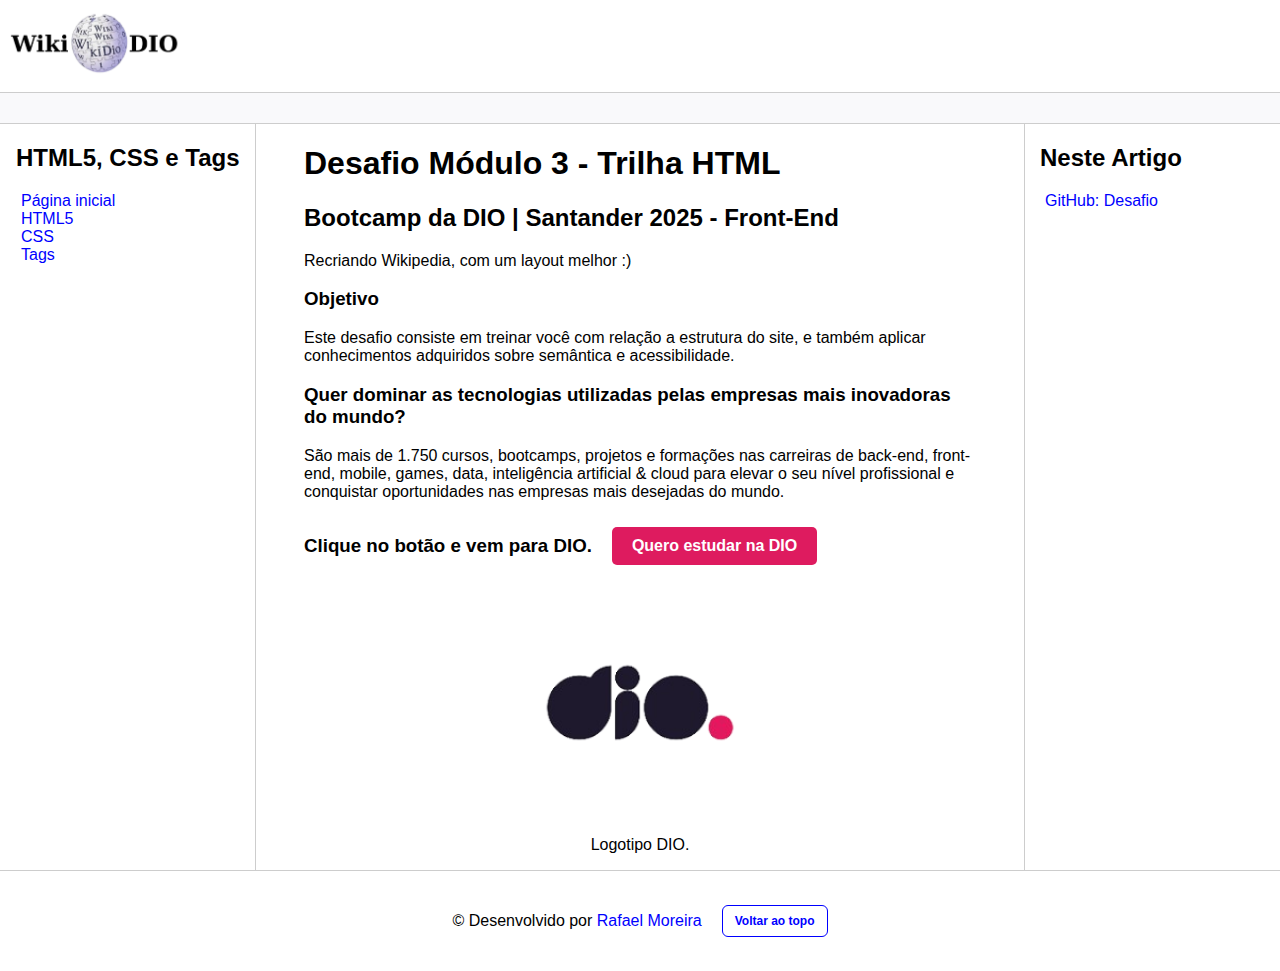
<file: index.html>
<!DOCTYPE html>
<html lang="pt-br">

<head>
    <meta charset="UTF-8">
    <link rel="icon" type="image/ico" href="assets/images/favicon.ico" sizes="48x48" />
    <link rel="icon" type="image/png" href="assets/images/favicon-16x16.png" sizes="16x16" />
    <link rel="icon" type="image/png" href="assets/images/favicon-32x32.png" sizes="32x32" />
    <meta http-equiv="X-UA-Compatible" content="IE=edge">
    <meta name="viewport" content="width=device-width, initial-scale=1.0">
    <title>Wiki DIO</title>
    <link rel="stylesheet" href="assets/css/style.css">
</head>

<body>

    <header id="topo" class="logo">
        <img src="assets/images/wiki-globo-dio.png" width="200" alt="Logotipo WikiDIO" />
    </header>

    <div class="bar"></div>

    <main class="content">
        <nav class="sidebar">
            <h2>HTML5, CSS e Tags</h2>
            <ul>
                <li><a href="index.html">Página inicial</a></li>
                <li><a href="page-html.html">HTML5</a></li>
                <li><a href="page-css.html">CSS</a></li>
                <li><a href="page-tags.html">Tags</a></li>
            </ul>
        </nav>

        <section class="content-section">
            <h1 id="html">Desafio Módulo 3 - Trilha HTML</h1>
            <h2>Bootcamp da DIO | Santander 2025 - Front-End</h2>
            <p>Recriando Wikipedia, com um layout melhor :)</p>

            <h3>Objetivo</h3>
            <p>Este desafio consiste em treinar você com relação a estrutura do site, e também aplicar conhecimentos
                adquiridos sobre semântica e acessibilidade.</p>

            <h3>Quer dominar as tecnologias utilizadas pelas empresas mais inovadoras do mundo?</h3>
            <p>São mais de 1.750 cursos, bootcamps, projetos e formações nas carreiras de back-end, front-end, mobile,
                games, data, inteligência artificial & cloud para elevar o seu nível profissional e conquistar
                oportunidades nas empresas mais desejadas do mundo.</p>
            <div id="estudar" class="display-btn">
                <h3>Clique no botão e vem para DIO.</h3>
                <a href="https://www.dio.me/" target="_blank" rel="noopener noreferrer" class="button-dio">Quero estudar na DIO</a>
            </div>
            <figure>
                <img src="assets/images/dio.png" alt="Imagem da plataforma DIO" class="logo-dio">
                <figcaption>Logotipo DIO.</figcaption>
            </figure>
        </section>

        <nav class="anchors">
            <h2>Neste Artigo</h2>
            <ul>
                <li><a href="https://github.com/digitalinnovationone/trilha-html-modulo-3" target="_blank" rel="noopener noreferrer">GitHub: Desafio</a></li>
            </ul>
        </nav>
    </main>

    <footer class="footer">
        <p>© Desenvolvido por <a href="https://github.com/RafaeltiMoreira" target="_blank" rel="noopener noreferrer">Rafael Moreira</a></p>
        <small><a href="#topo" class="voltar-topo">Voltar ao topo</a></small>
    </footer>
</body>

</html>
</file>
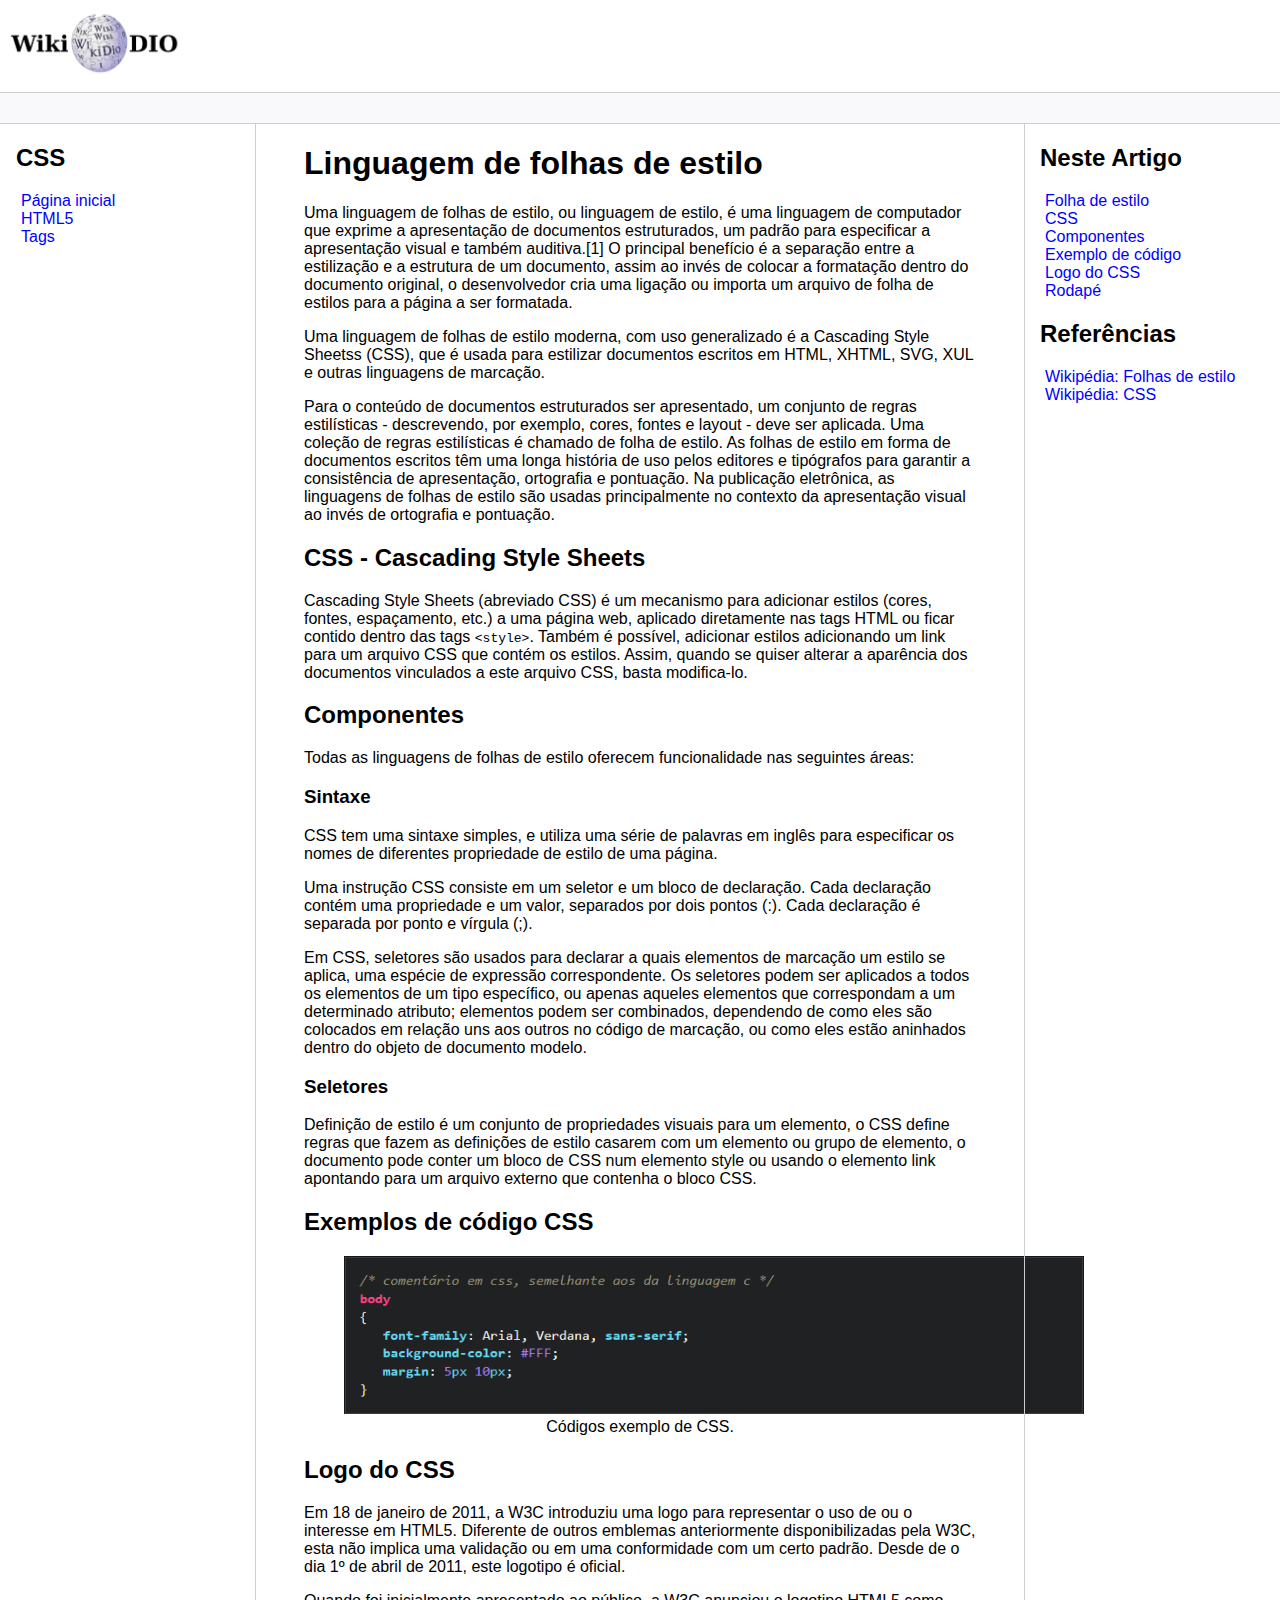
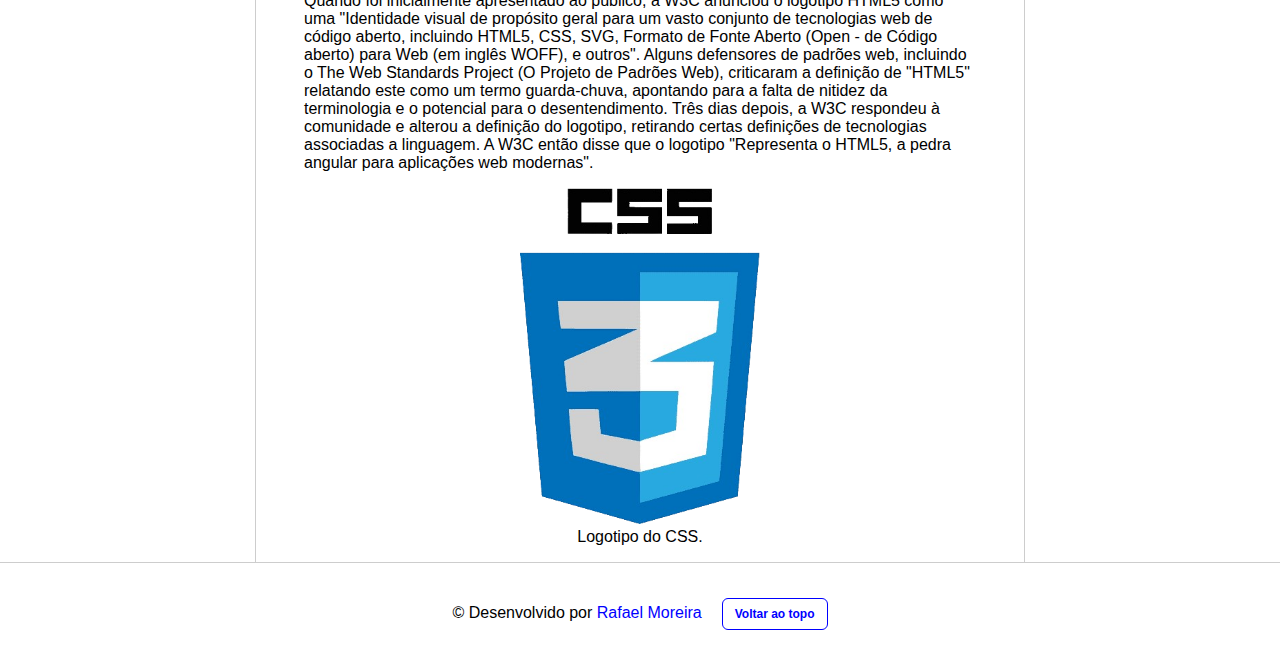
<file: page-css.html>
<!DOCTYPE html>
<html lang="pt-br">

<head>
    <meta charset="UTF-8">
    <link rel="icon" type="image/ico" href="assets/images/favicon.ico" sizes="48x48" />
    <link rel="icon" type="image/png" href="assets/images/favicon-16x16.png" sizes="16x16" />
    <link rel="icon" type="image/png" href="assets/images/favicon-32x32.png" sizes="32x32" />
    <meta http-equiv="X-UA-Compatible" content="IE=edge">
    <meta name="viewport" content="width=device-width, initial-scale=1.0">
    <title>Wiki DIO</title>
    <link rel="stylesheet" href="assets/css/style.css">
</head>

<body>

    <header id="topo" class="logo">
        <img src="assets/images/wiki-globo-dio.png" width="200" alt="Logotipo WikiDIO" />
    </header>

    <div class="bar"></div>

    <main class="content">
        <nav class="sidebar">
            <h2>CSS</h2>
            <ul>
                <li><a href="index.html">Página inicial</a></li>
                <li><a href="page-html.html">HTML5</a></li>
                <li><a href="page-tags.html">Tags</a></li>
            </ul>
        </nav>

        <section class="content-section">
            <h1 id="style">Linguagem de folhas de estilo</h1>
            <p>Uma linguagem de folhas de estilo, ou linguagem de estilo, é uma linguagem de computador que exprime a apresentação de documentos estruturados, um padrão para especificar a apresentação visual e também auditiva.[1] O principal benefício é a separação entre a estilização e a estrutura de um documento, assim ao invés de colocar a formatação dentro do documento original, o desenvolvedor cria uma ligação ou importa um arquivo de folha de estilos para a página a ser formatada.</p>
            <p>Uma linguagem de folhas de estilo moderna, com uso generalizado é a Cascading Style Sheetss (CSS), que é usada para estilizar documentos escritos em HTML, XHTML, SVG, XUL e outras linguagens de marcação.</p>
            <p>Para o conteúdo de documentos estruturados ser apresentado, um conjunto de regras estilísticas - descrevendo, por exemplo, cores, fontes e layout - deve ser aplicada. Uma coleção de regras estilísticas é chamado de folha de estilo. As folhas de estilo em forma de documentos escritos têm uma longa história de uso pelos editores e tipógrafos para garantir a consistência de apresentação, ortografia e pontuação. Na publicação eletrônica, as linguagens de folhas de estilo são usadas principalmente no contexto da apresentação visual ao invés de ortografia e pontuação.</p>
            
            <h2 id="css">CSS - Cascading Style Sheets</h2>
            <p>Cascading Style Sheets (abreviado CSS) é um mecanismo para adicionar estilos (cores, fontes, espaçamento, etc.) a uma página web, aplicado diretamente nas tags HTML ou ficar contido dentro das tags <code>&lt;style&gt;</code>. Também é possível, adicionar estilos adicionando um link para um arquivo CSS que contém os estilos. Assim, quando se quiser alterar a aparência dos documentos vinculados a este arquivo CSS, basta modifica-lo.</p>
            
            <h2 id="components">Componentes</h2>
            <p>Todas as linguagens de folhas de estilo oferecem funcionalidade nas seguintes áreas:</p>

            <h3>Sintaxe</h3>
            <p>CSS tem uma sintaxe simples, e utiliza uma série de palavras em inglês para especificar os nomes de diferentes propriedade de estilo de uma página.</p>
            <p>Uma instrução CSS consiste em um seletor e um bloco de declaração. Cada declaração contém uma propriedade e um valor, separados por dois pontos (:). Cada declaração é separada por ponto e vírgula (;).</p>
            <p>Em CSS, seletores são usados para declarar a quais elementos de marcação um estilo se aplica, uma espécie de expressão correspondente. Os seletores podem ser aplicados a todos os elementos de um tipo específico, ou apenas aqueles elementos que correspondam a um determinado atributo; elementos podem ser combinados, dependendo de como eles são colocados em relação uns aos outros no código de marcação, ou como eles estão aninhados dentro do objeto de documento modelo.</p>

            <h3>Seletores</h3>
            <p>Definição de estilo é um conjunto de propriedades visuais para um elemento, o CSS define regras que fazem as definições de estilo casarem com um elemento ou grupo de elemento, o documento pode conter um bloco de CSS num elemento style ou usando o elemento link apontando para um arquivo externo que contenha o bloco CSS.

            <h2 id="codigo">Exemplos de código CSS</h2>
            <figure>
                <img src="assets/images/teste-css.png" alt="Imagem de exemplo do código em CSS" class="logo-ex-css">
                <figcaption>Códigos exemplo de CSS.</figcaption>
            </figure>

            <h2 id="logo">Logo do CSS</h2>
            <p>Em 18 de janeiro de 2011, a W3C introduziu uma logo para representar o uso de ou o interesse em HTML5.
                Diferente de outros emblemas anteriormente disponibilizadas pela W3C, esta não implica uma validação ou
                em uma conformidade com um certo padrão. Desde de o dia 1º de abril de 2011, este logotipo é oficial.
            </p>
            <p>Quando foi inicialmente apresentado ao público, a W3C anunciou o logotipo HTML5 como uma "Identidade
                visual de propósito geral para um vasto conjunto de tecnologias web de código aberto, incluindo HTML5,
                CSS, SVG, Formato de Fonte Aberto (Open - de Código aberto) para Web (em inglês WOFF), e outros". Alguns
                defensores de padrões web, incluindo o The Web Standards Project (O Projeto de Padrões Web), criticaram
                a definição de "HTML5" relatando este como um termo guarda-chuva, apontando para a falta de nitidez da
                terminologia e o potencial para o desentendimento. Três dias depois, a W3C respondeu à comunidade e
                alterou a definição do logotipo, retirando certas definições de tecnologias associadas a linguagem. A
                W3C então disse que o logotipo "Representa o HTML5, a pedra angular para aplicações web modernas".</p>
            <figure>
                <img src="assets/images/logo-css.png" alt="Logotipo do CSS" class="logo-css">
                <figcaption>Logotipo do CSS.</figcaption>
            </figure>
        </section>

        <nav class="anchors">
            <h2>Neste Artigo</h2>
            <ul>
                <li><a href="#style">Folha de estilo</a></li>
                <li><a href="#css">CSS</a></li>
                <li><a href="#components">Componentes</a></li>
                <li><a href="#codigo">Exemplo de código</a></li>
                <li><a href="#logo">Logo do CSS</a></li>
                <li><a href="#footer">Rodapé</a></li>
            </ul>
            <h2>Referências</h2>
            <ul>
                <li><a href="https://pt.wikipedia.org/wiki/Linguagem_de_folhas_de_estilo" target="_blank" rel="noopener noreferrer">Wikipédia: Folhas de estilo</a></li>
                <li><a href="https://pt.wikipedia.org/wiki/Cascading_Style_Sheets" target="_blank" rel="noopener noreferrer">Wikipédia: CSS</a></li>
            </ul>
        </nav>
    </main>

    <footer id="footer" class="footer">
        <p>© Desenvolvido por <a href="https://github.com/RafaeltiMoreira" target="_blank" rel="noopener noreferrer">Rafael Moreira</a></p>
        <small><a href="#topo" class="voltar-topo">Voltar ao topo</a></small>
    </footer>
</body>

</html>
</file>
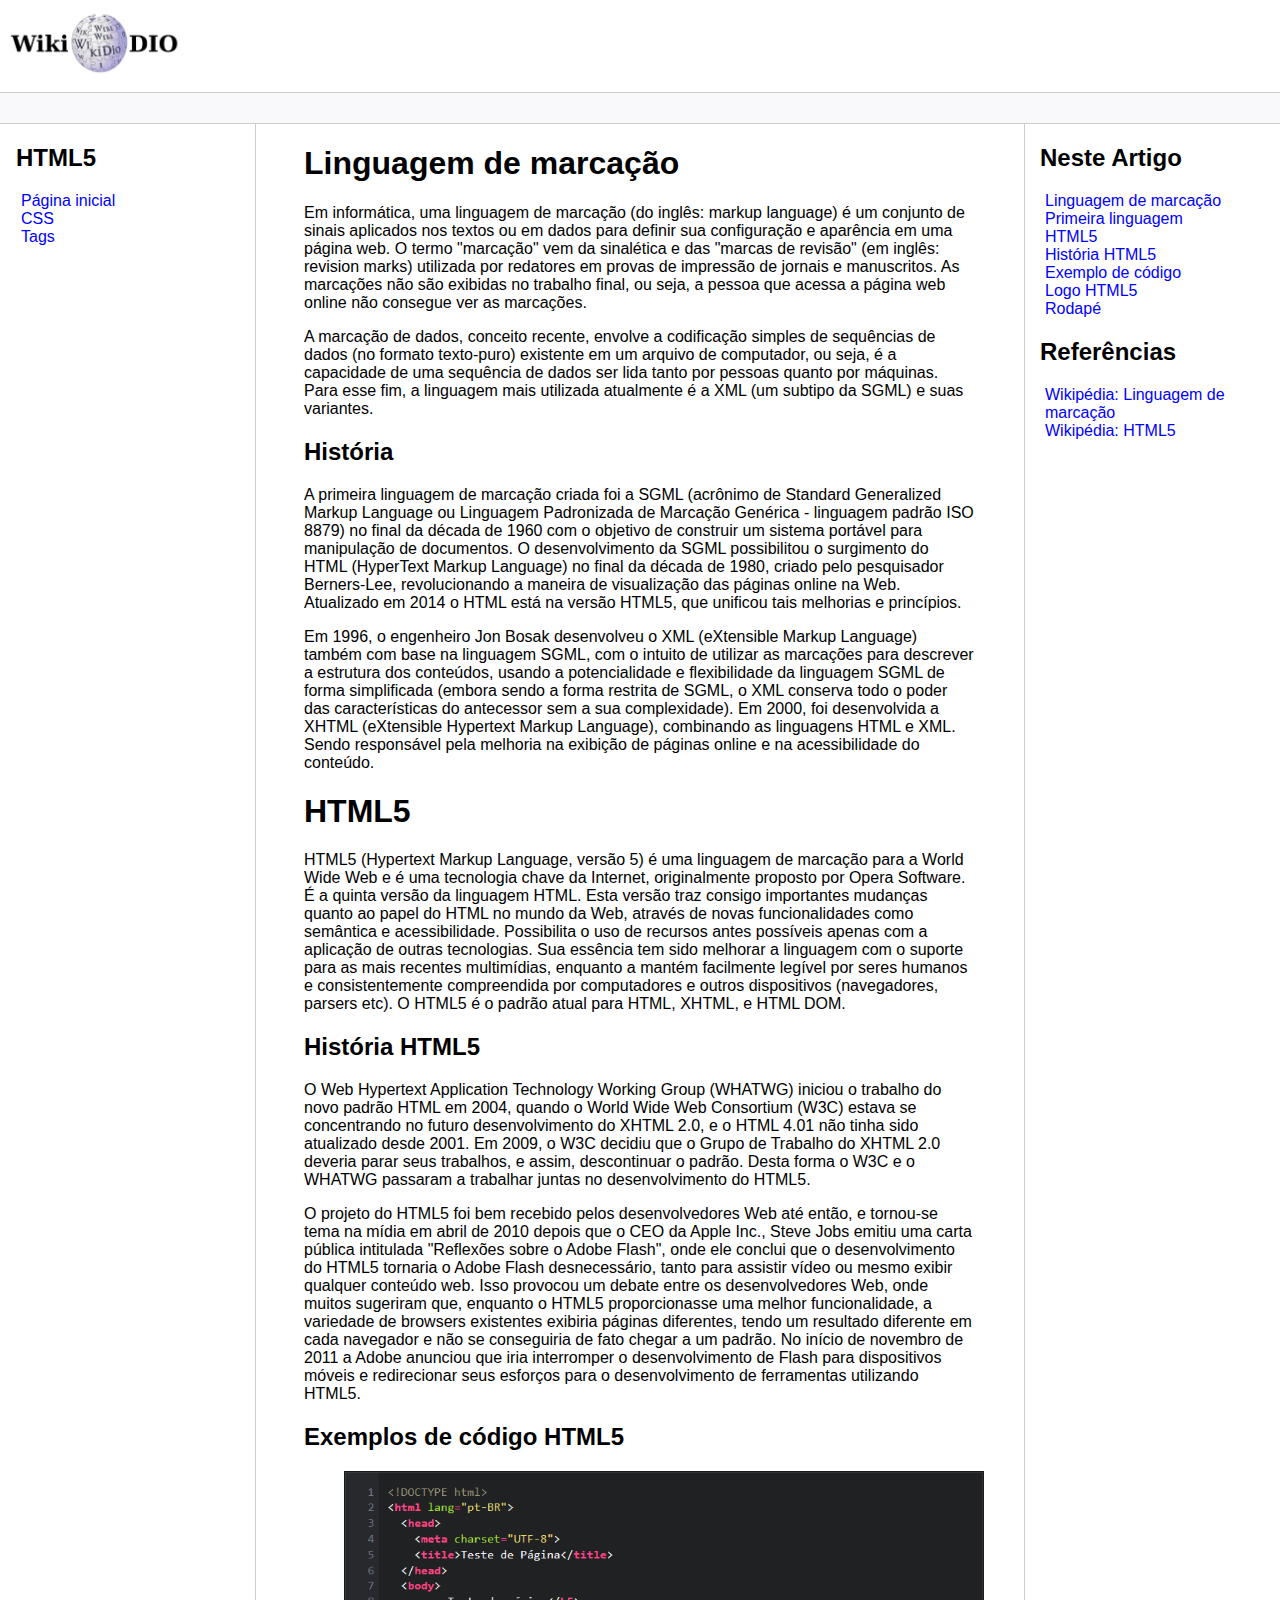
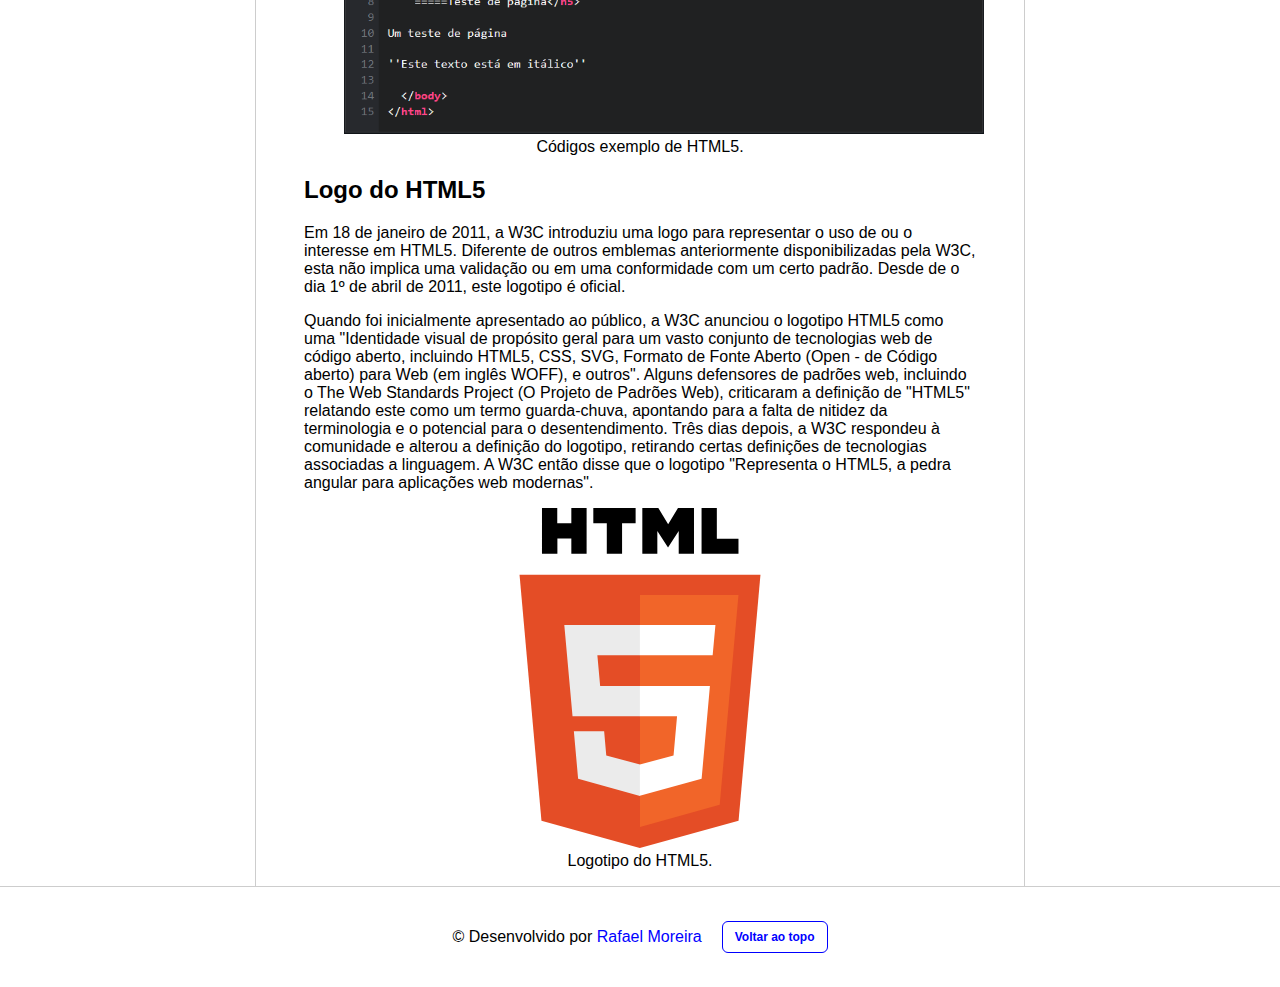
<file: page-html.html>
<!DOCTYPE html>
<html lang="pt-br">

<head>
    <meta charset="UTF-8">
    <link rel="icon" type="image/ico" href="assets/images/favicon.ico" sizes="48x48" />
    <link rel="icon" type="image/png" href="assets/images/favicon-16x16.png" sizes="16x16" />
    <link rel="icon" type="image/png" href="assets/images/favicon-32x32.png" sizes="32x32" />
    <meta http-equiv="X-UA-Compatible" content="IE=edge">
    <meta name="viewport" content="width=device-width, initial-scale=1.0">
    <title>Wiki DIO</title>
    <link rel="stylesheet" href="assets/css/style.css">
</head>

<body>

    <header id="topo" class="logo">
        <img src="assets/images/wiki-globo-dio.png" width="200" alt="Logotipo WikiDIO" />
    </header>

    <div class="bar"></div>

    <main class="content">
        <nav class="sidebar">
            <h2>HTML5</h2>
            <ul>
                <li><a href="index.html">Página inicial</a></li>
                <li><a href="page-css.html">CSS</a></li>
                <li><a href="page-tags.html">Tags</a></li>
            </ul>
        </nav>

        <section class="content-section">
            <h1 id="linguagem">Linguagem de marcação</h1>
            <p>Em informática, uma linguagem de marcação (do inglês: markup language) é um conjunto de sinais aplicados nos textos ou em dados para definir sua configuração e aparência em uma página web. O termo "marcação" vem da sinalética e das "marcas de revisão" (em inglês: revision marks) utilizada por redatores em provas de impressão de jornais e manuscritos. As marcações não são exibidas no trabalho final, ou seja, a pessoa que acessa a página web online não consegue ver as marcações.</p>
            <p>A marcação de dados, conceito recente, envolve a codificação simples de sequências de dados (no formato texto-puro) existente em um arquivo de computador, ou seja, é a capacidade de uma sequência de dados ser lida tanto por pessoas quanto por máquinas. Para esse fim, a linguagem mais utilizada atualmente é a XML (um subtipo da SGML) e suas variantes.</p>

            <h2 id="historia">História</h2>
            <p>A primeira linguagem de marcação criada foi a SGML (acrônimo de Standard Generalized Markup Language ou Linguagem Padronizada de Marcação Genérica - linguagem padrão ISO 8879) no final da década de 1960 com o objetivo de construir um sistema portável para manipulação de documentos. O desenvolvimento da SGML possibilitou o surgimento do HTML (HyperText Markup Language) no final da década de 1980, criado pelo pesquisador Berners-Lee, revolucionando a maneira de visualização das páginas online na Web. Atualizado em 2014 o HTML está na versão HTML5, que unificou tais melhorias e princípios.</p>
            <p>Em 1996, o engenheiro Jon Bosak desenvolveu o XML (eXtensible Markup Language) também com base na linguagem SGML, com o intuito de utilizar as marcações para descrever a estrutura dos conteúdos, usando a potencialidade e flexibilidade da linguagem SGML de forma simplificada (embora sendo a forma restrita de SGML, o XML conserva todo o poder das características do antecessor sem a sua complexidade). Em 2000, foi desenvolvida a XHTML (eXtensible Hypertext Markup Language), combinando as linguagens HTML e XML. Sendo responsável pela melhoria na exibição de páginas online e na acessibilidade do conteúdo.</p>

            <h1 id="html">HTML5</h1>
            <p>HTML5 (Hypertext Markup Language, versão 5) é uma linguagem de marcação para a World Wide Web e é uma
                tecnologia chave da Internet, originalmente proposto por Opera Software. É a quinta versão da linguagem
                HTML. Esta versão traz consigo importantes mudanças quanto ao papel do HTML no mundo da Web, através de
                novas funcionalidades como semântica e acessibilidade. Possibilita o uso de recursos antes possíveis
                apenas com a aplicação de outras tecnologias. Sua essência tem sido melhorar a linguagem com o suporte
                para as mais recentes multimídias, enquanto a mantém facilmente legível por seres humanos e
                consistentemente compreendida por computadores e outros dispositivos (navegadores, parsers etc). O HTML5
                é o padrão atual para HTML, XHTML, e HTML DOM.</p>

            <h2 id="html5">História HTML5</h2>
            <p>O Web Hypertext Application Technology Working Group (WHATWG) iniciou o trabalho do novo padrão HTML em
                2004, quando o World Wide Web Consortium (W3C) estava se concentrando no futuro desenvolvimento do XHTML
                2.0, e o HTML 4.01 não tinha sido atualizado desde 2001. Em 2009, o W3C decidiu que o Grupo de Trabalho
                do XHTML 2.0 deveria parar seus trabalhos, e assim, descontinuar o padrão. Desta forma o W3C e o WHATWG
                passaram a trabalhar juntas no desenvolvimento do HTML5.</p>
            <p>O projeto do HTML5 foi bem recebido pelos desenvolvedores Web até então, e tornou-se tema na mídia em
                abril de 2010 depois que o CEO da Apple Inc., Steve Jobs emitiu uma carta pública intitulada "Reflexões
                sobre o Adobe Flash", onde ele conclui que o desenvolvimento do HTML5 tornaria o Adobe Flash
                desnecessário, tanto para assistir vídeo ou mesmo exibir qualquer conteúdo web. Isso provocou um debate
                entre os desenvolvedores Web, onde muitos sugeriram que, enquanto o HTML5 proporcionasse uma melhor
                funcionalidade, a variedade de browsers existentes exibiria páginas diferentes, tendo um resultado
                diferente em cada navegador e não se conseguiria de fato chegar a um padrão. No início de novembro de
                2011 a Adobe anunciou que iria interromper o desenvolvimento de Flash para dispositivos móveis e
                redirecionar seus esforços para o desenvolvimento de ferramentas utilizando HTML5.</p>

            <h2 id="codigo">Exemplos de código HTML5</h2>
            <figure>
                <img src="assets/images/teste-html.png" alt="Imagem de exemplo do código em HTML5" class="logo-ex-html">
                <figcaption>Códigos exemplo de HTML5.</figcaption>
            </figure>

            <h2 id="logo">Logo do HTML5</h2>
            <p>Em 18 de janeiro de 2011, a W3C introduziu uma logo para representar o uso de ou o interesse em HTML5.
                Diferente de outros emblemas anteriormente disponibilizadas pela W3C, esta não implica uma validação ou
                em uma conformidade com um certo padrão. Desde de o dia 1º de abril de 2011, este logotipo é oficial.
            </p>
            <p>Quando foi inicialmente apresentado ao público, a W3C anunciou o logotipo HTML5 como uma "Identidade
                visual de propósito geral para um vasto conjunto de tecnologias web de código aberto, incluindo HTML5,
                CSS, SVG, Formato de Fonte Aberto (Open - de Código aberto) para Web (em inglês WOFF), e outros". Alguns
                defensores de padrões web, incluindo o The Web Standards Project (O Projeto de Padrões Web), criticaram
                a definição de "HTML5" relatando este como um termo guarda-chuva, apontando para a falta de nitidez da
                terminologia e o potencial para o desentendimento. Três dias depois, a W3C respondeu à comunidade e
                alterou a definição do logotipo, retirando certas definições de tecnologias associadas a linguagem. A
                W3C então disse que o logotipo "Representa o HTML5, a pedra angular para aplicações web modernas".</p>
            <figure>
                <img src="assets/images/logo-html5.svg" alt="Logotipo do HTML5" class="logo-html">
                <figcaption>Logotipo do HTML5.</figcaption>
            </figure>
        </section>

        <nav class="anchors">
            <h2>Neste Artigo</h2>
            <ul>
                <li><a href="#linguagem">Linguagem de marcação</a></li>
                <li><a href="#historia">Primeira linguagem</a></li>
                <li><a href="#html">HTML5</a></li>
                <li><a href="#html5">História HTML5</a></li>
                <li><a href="#codigo">Exemplo de código</a></li>
                <li><a href="#logo">Logo HTML5</a></li>
                <li><a href="#footer">Rodapé</a></li>
            </ul>
            <h2>Referências</h2>
            <ul>
                <li><a href="https://pt.wikipedia.org/wiki/Linguagem_de_marca%C3%A7%C3%A3o" target="_blank" rel="noopener noreferrer">Wikipédia: Linguagem de marcação</a></li>
                <li><a href="https://pt.wikipedia.org/wiki/HTML5" target="_blank" rel="noopener noreferrer">Wikipédia: HTML5</a></li>
            </ul>
        </nav>
    </main>

    <footer id="footer" class="footer">
        <p>© Desenvolvido por <a href="https://github.com/RafaeltiMoreira" target="_blank" rel="noopener noreferrer">Rafael Moreira</a></p>
        <small><a href="#topo" class="voltar-topo">Voltar ao topo</a></small>
    </footer>
</body>

</html>
</file>
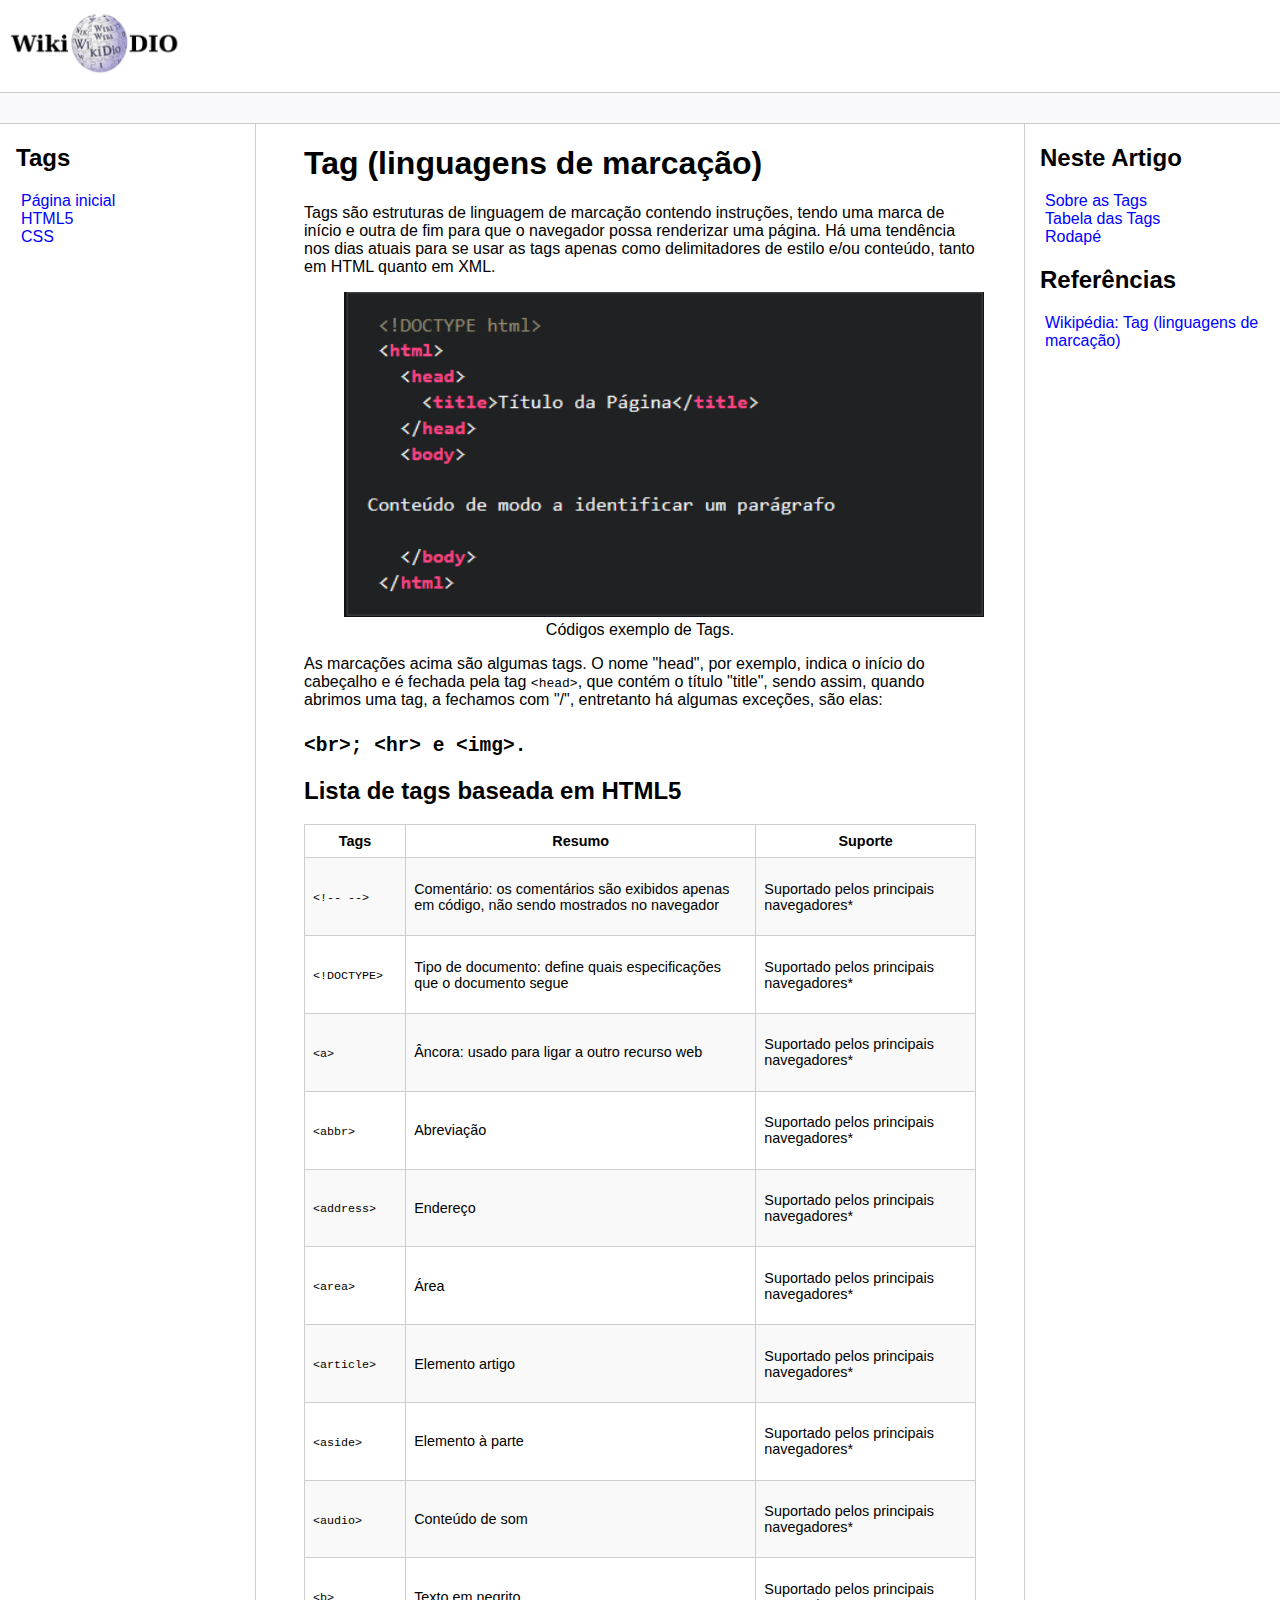
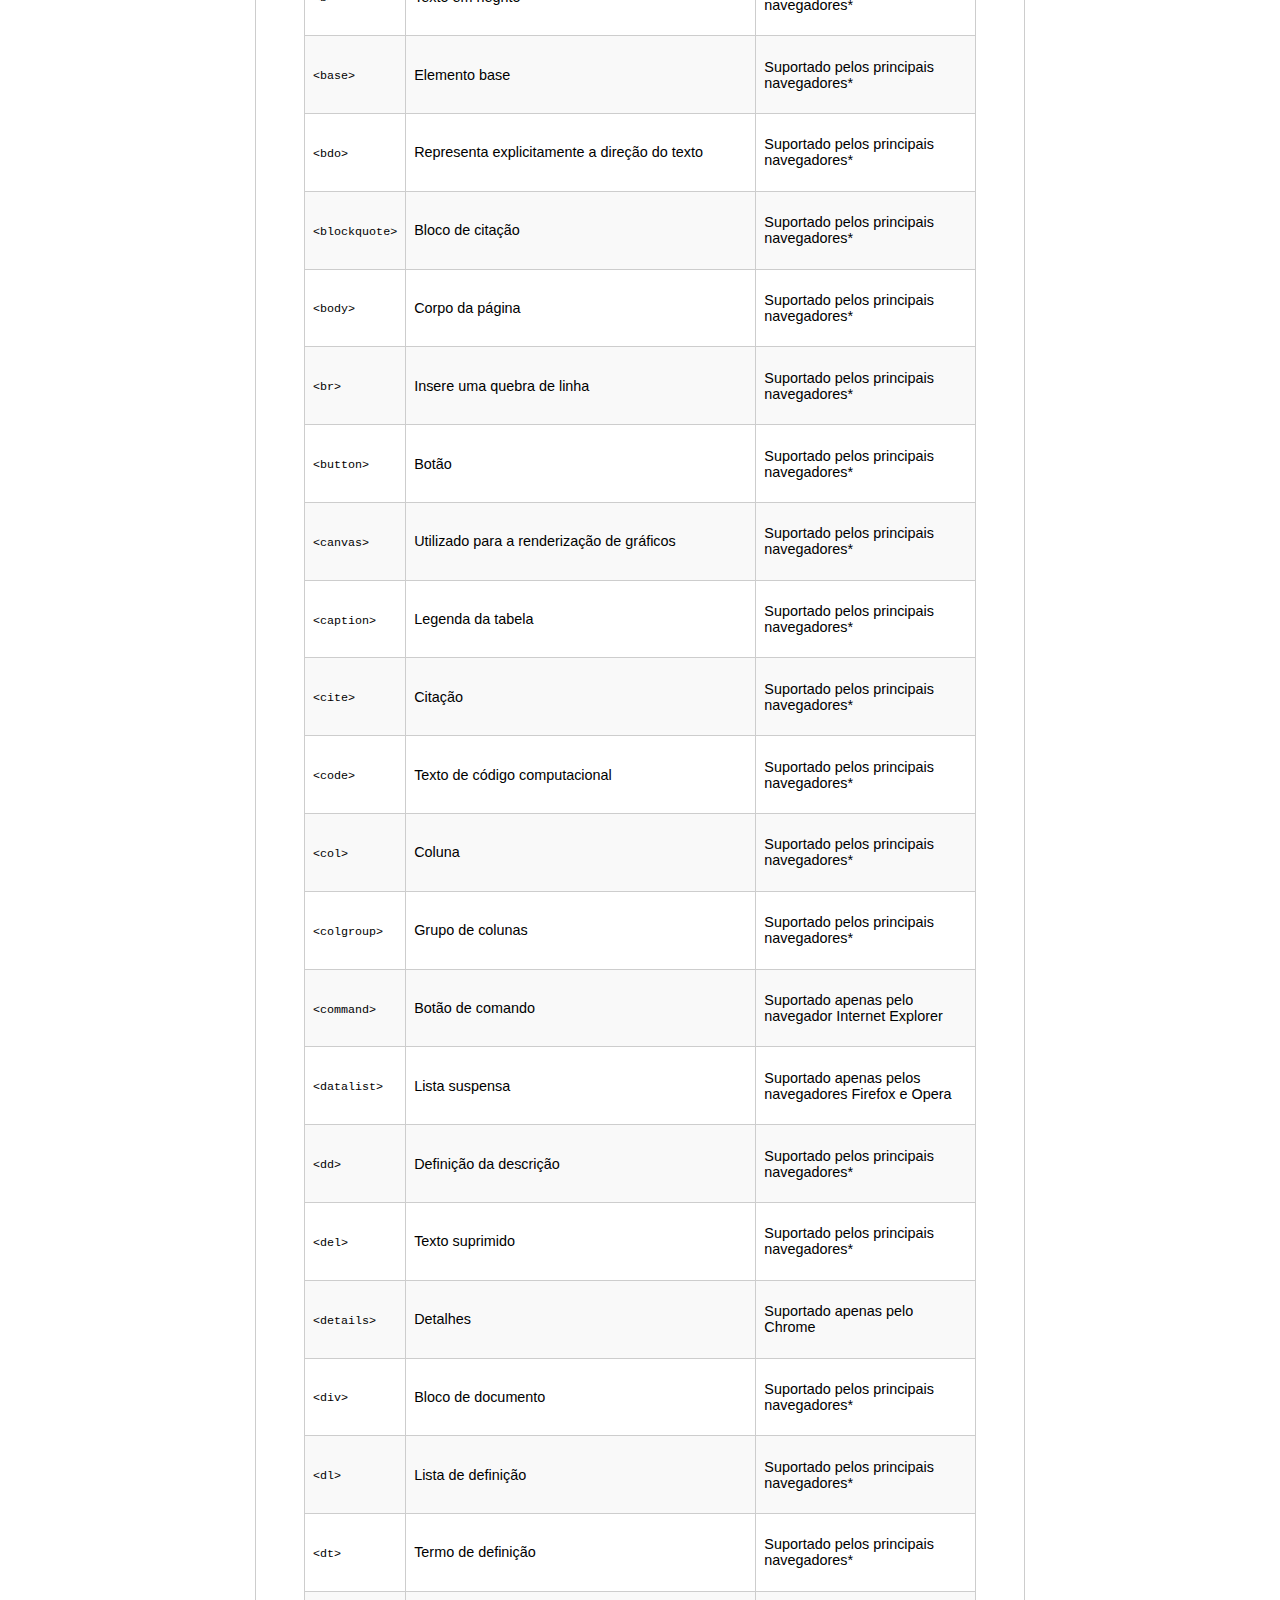
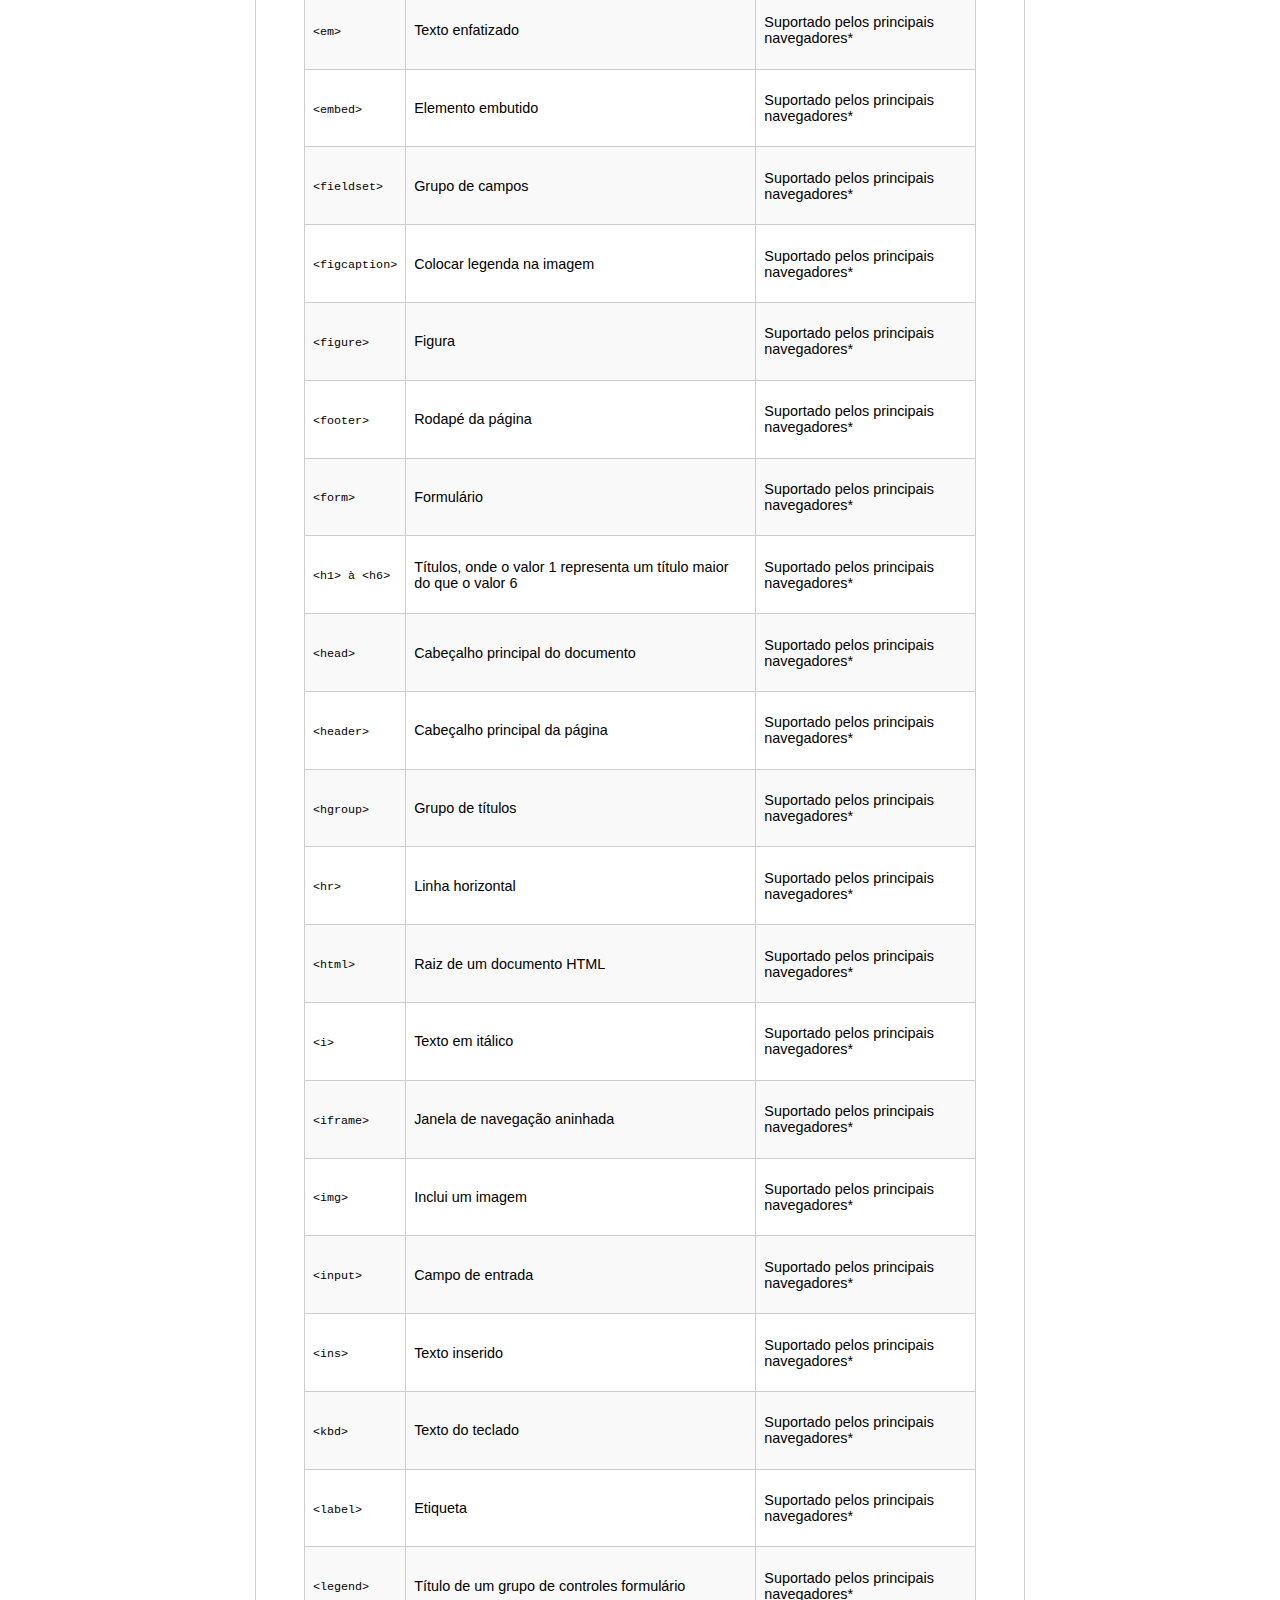
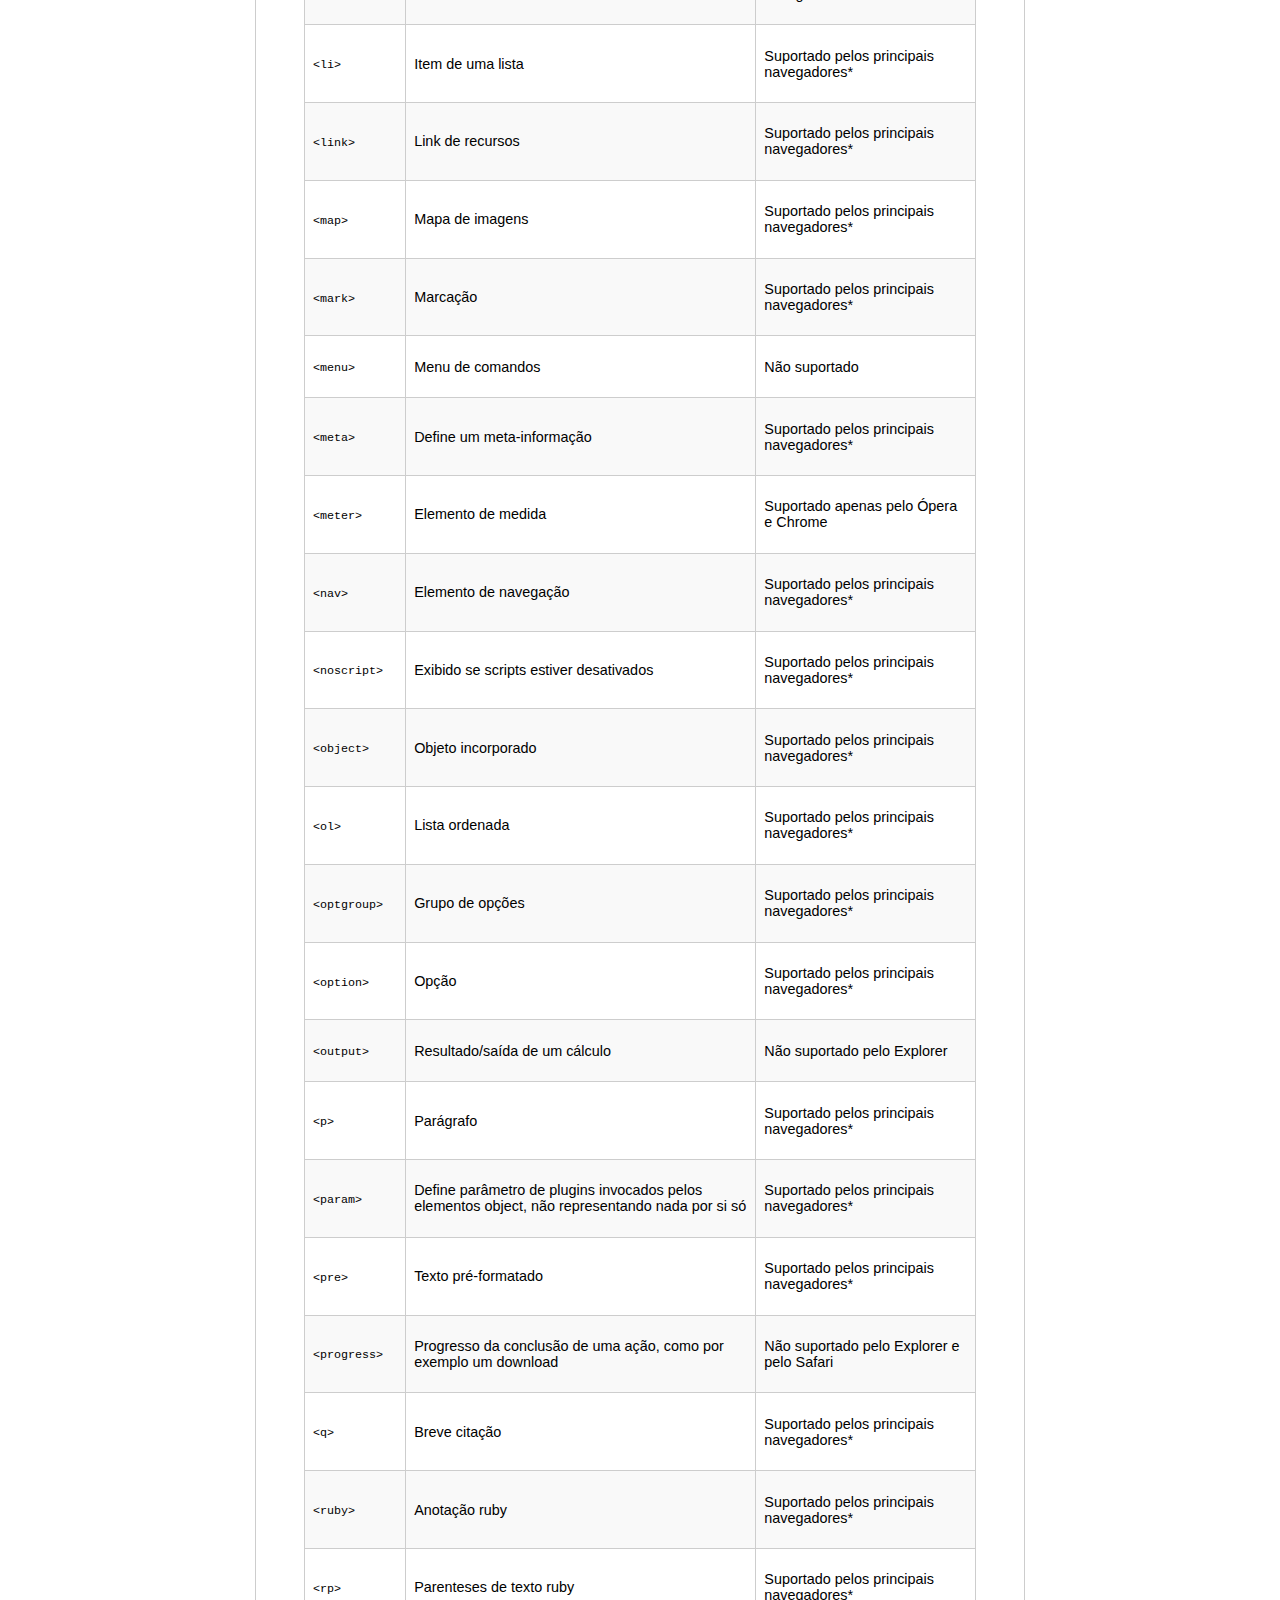
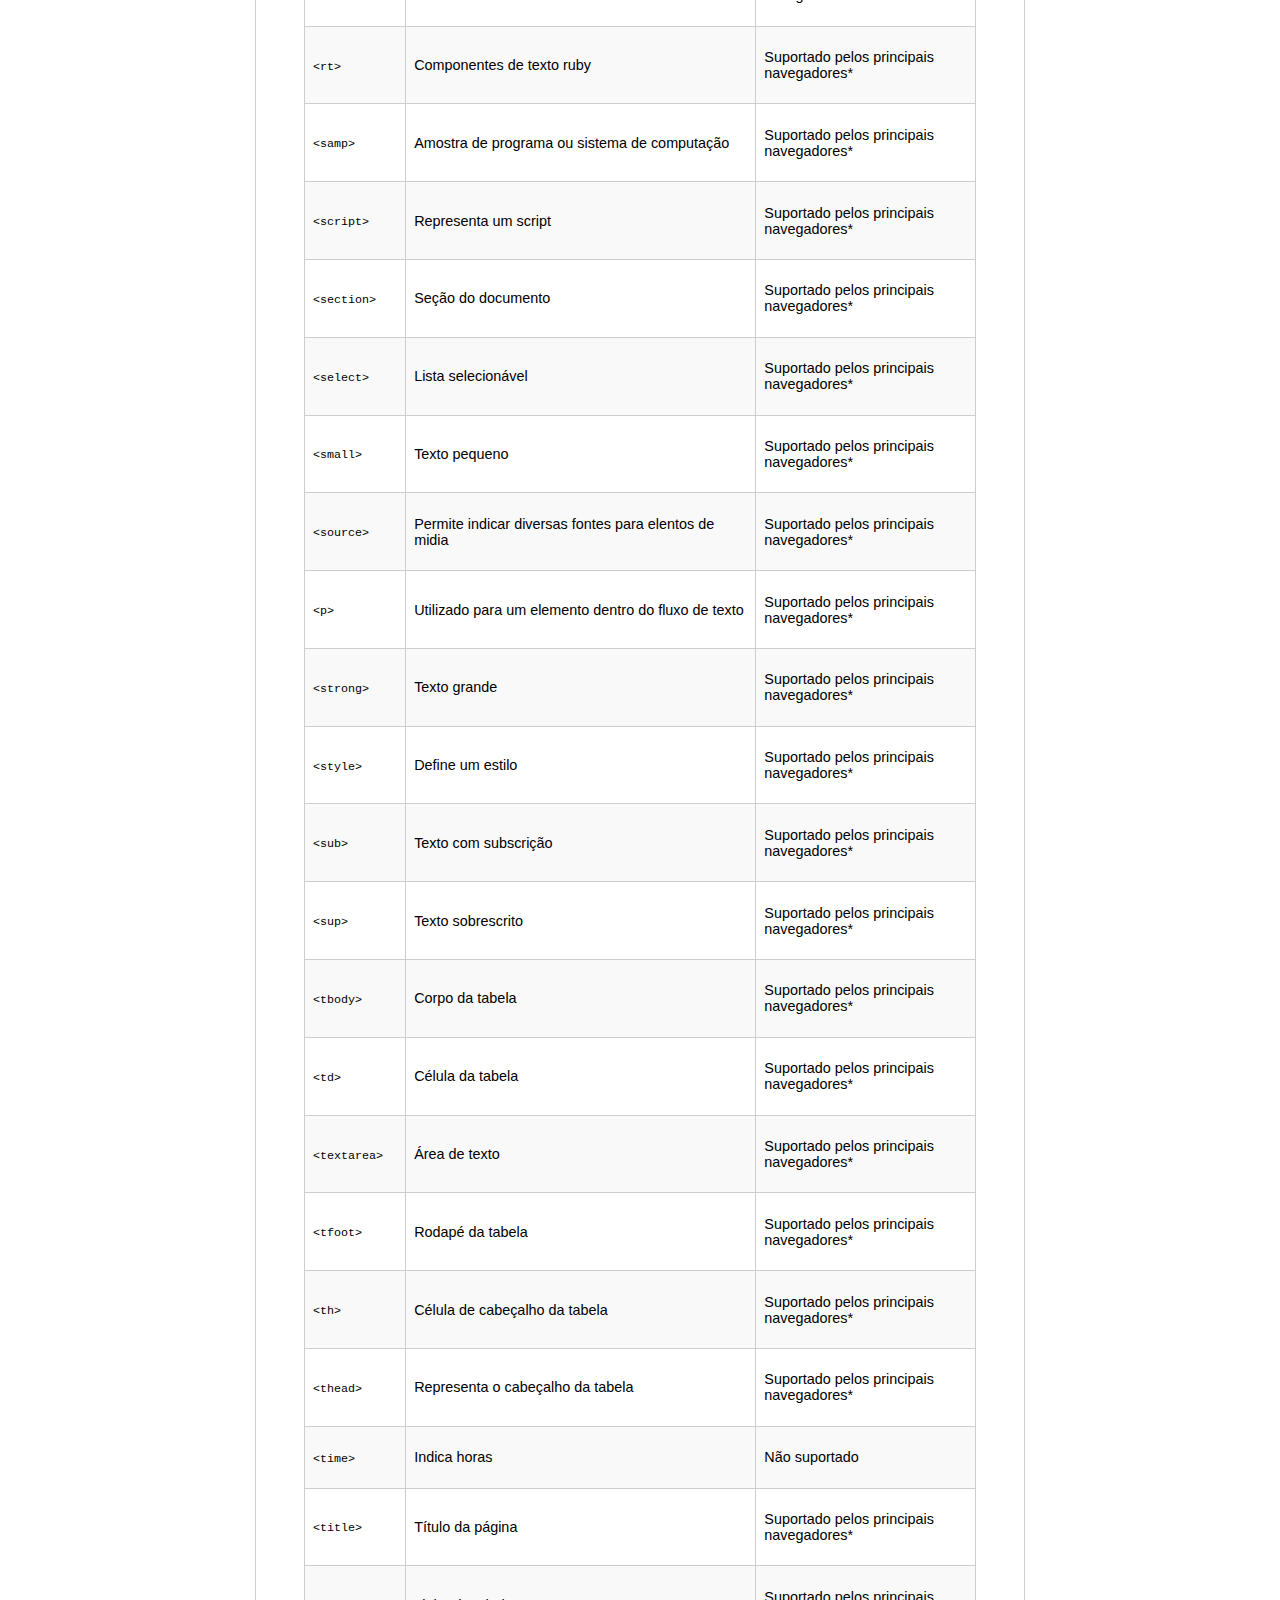
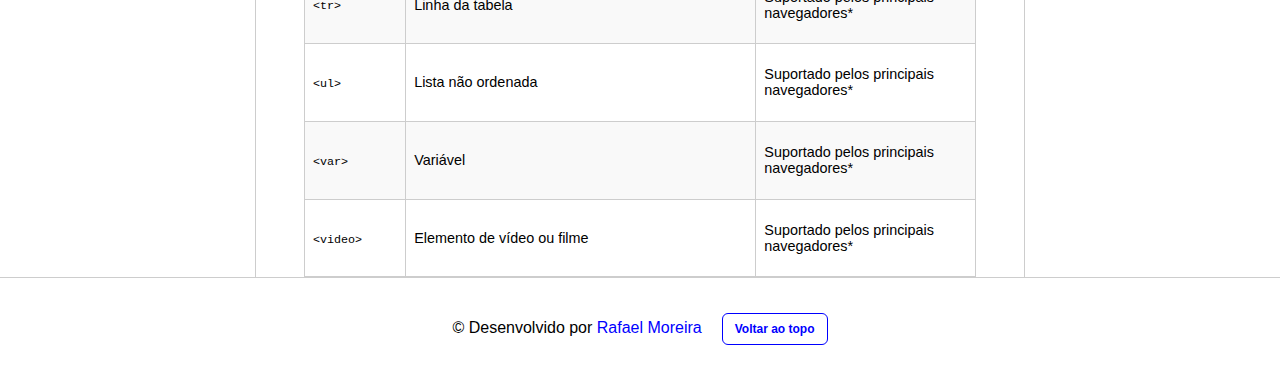
<file: page-tags.html>
<!DOCTYPE html>
<html lang="pt-br">

<head>
    <meta charset="UTF-8">
    <link rel="icon" type="image/ico" href="assets/images/favicon.ico" sizes="48x48" />
    <link rel="icon" type="image/png" href="assets/images/favicon-16x16.png" sizes="16x16" />
    <link rel="icon" type="image/png" href="assets/images/favicon-32x32.png" sizes="32x32" />
    <meta http-equiv="X-UA-Compatible" content="IE=edge">
    <meta name="viewport" content="width=device-width, initial-scale=1.0">
    <title>Wiki DIO</title>
    <link rel="stylesheet" href="assets/css/style.css">
</head>

<body>

    <header id="topo" class="logo">
        <img src="assets/images/wiki-globo-dio.png" width="200" alt="Logotipo WikiDIO" />
    </header>

    <div class="bar"></div>

    <main class="content">
        <nav class="sidebar">
            <h2>Tags</h2>
            <ul>
                <li><a href="index.html">Página inicial</a></li>
                <li><a href="page-html.html">HTML5</a></li>
                <li><a href="page-css.html">CSS</a></li>
            </ul>
        </nav>

        <section class="content-section">
            <h1 id="html">Tag (linguagens de marcação)</h1>
            <p>Tags são estruturas de linguagem de marcação contendo instruções, tendo uma marca de início e outra de
                fim para que o navegador possa renderizar uma página. Há uma tendência nos dias atuais para se usar as
                tags apenas como delimitadores de estilo e/ou conteúdo, tanto em HTML quanto em XML.</p>

            <figure>
                <img src="assets/images/teste-tags.png" alt="Imagem de exemplo de Tags" class="logo-ex-tags">
                <figcaption>Códigos exemplo de Tags.</figcaption>
            </figure>
            <p>As marcações acima são algumas tags. O nome "head", por exemplo, indica o início do cabeçalho e é fechada
                pela tag <code>&lt;head&gt;</code>, que contém o título "title", sendo assim, quando abrimos uma tag, a
                fechamos com "/", entretanto há algumas exceções, são elas:</p>
            <h2><code>&lt;br&gt;; &lt;hr&gt; e &lt;img&gt;.</code></h2>

            <h2 id="tags">Lista de tags baseada em HTML5</h2>

            <table>
                <thead>
                    <tr>
                        <th><b>Tags</b></th>
                        <th><b>Resumo</b></th>
                        <th><b>Suporte</b></th>
                    </tr>
                </thead>
                <tbody>
                    <tr>
                        <td><code>&lt;!-- --&gt;</code></td>
                        <td>Comentário: os comentários são exibidos apenas em código, não sendo mostrados no navegador
                        </td>
                        <td><p>Suportado pelos principais navegadores*</p></td>
                    </tr>
                    <tr>
                        <td><code>&lt;!DOCTYPE&gt;</code></td>
                        <td>Tipo de documento: define quais especificações que o documento segue</td>
                        <td><p>Suportado pelos principais navegadores*</p></td>
                    </tr>
                    <tr>
                        <td><code>&lt;a&gt;</code></td>
                        <td>Âncora: usado para ligar a outro recurso web</td>
                        <td><p>Suportado pelos principais navegadores*</p></td>
                    </tr>
                    <tr>
                        <td><code>&lt;abbr&gt;</code></td>
                        <td>Abreviação</td>
                        <td><p>Suportado pelos principais navegadores*</p></td>
                    </tr>
                    <tr>
                        <td><code>&lt;address&gt;</code></td>
                        <td>Endereço</td>
                        <td><p>Suportado pelos principais navegadores*</p></td>
                    </tr>
                    <tr>
                        <td><code>&lt;area&gt;</code></td>
                        <td>Área</td>
                        <td><p>Suportado pelos principais navegadores*</p></td>
                    </tr>
                    <tr>
                        <td><code>&lt;article&gt;</code></td>
                        <td>Elemento artigo</td>
                        <td><p>Suportado pelos principais navegadores*</p></td>
                    </tr>
                    <tr>
                        <td><code>&lt;aside&gt;</code></td>
                        <td>Elemento à parte</td>
                        <td><p>Suportado pelos principais navegadores*</p></td>
                    </tr>
                    <tr>
                        <td><code>&lt;audio&gt;</code></td>
                        <td>Conteúdo de som</td>
                        <td><p>Suportado pelos principais navegadores*</p></td>
                    </tr>
                    <tr>
                        <td><code>&lt;b&gt;</code></td>
                        <td>Texto em negrito</td>
                        <td><p>Suportado pelos principais navegadores*</p></td>
                    </tr>
                    <tr>
                        <td><code>&lt;base&gt;</code></td>
                        <td>Elemento base</td>
                        <td><p>Suportado pelos principais navegadores*</p></td>
                    </tr>
                    <tr>
                        <td><code>&lt;bdo&gt;</code></td>
                        <td>Representa explicitamente a direção do texto</td>
                        <td><p>Suportado pelos principais navegadores*</p></td>
                    </tr>
                    <tr>
                        <td><code>&lt;blockquote&gt;</code></td>
                        <td>Bloco de citação</td>
                        <td><p>Suportado pelos principais navegadores*</p></td>
                    </tr>
                    <tr>
                        <td><code>&lt;body&gt;</code></td>
                        <td>Corpo da página</td>
                        <td><p>Suportado pelos principais navegadores*</p></td>
                    </tr>
                    <tr>
                        <td><code>&lt;br&gt;</code></td>
                        <td>Insere uma quebra de linha</td>
                        <td><p>Suportado pelos principais navegadores*</p></td>
                    </tr>
                    <tr>
                        <td><code>&lt;button&gt;</code></td>
                        <td>Botão</td>
                        <td><p>Suportado pelos principais navegadores*</p></td>
                    </tr>
                    <tr>
                        <td><code>&lt;canvas&gt;</code></td>
                        <td>Utilizado para a renderização de gráficos</td>
                        <td><p>Suportado pelos principais navegadores*</p></td>
                    </tr>
                    <tr>
                        <td><code>&lt;caption&gt;</code></td>
                        <td>Legenda da tabela</td>
                        <td><p>Suportado pelos principais navegadores*</p></td>
                    </tr>
                    <tr>
                        <td><code>&lt;cite&gt;</code></td>
                        <td>Citação</td>
                        <td><p>Suportado pelos principais navegadores*</p></td>
                    </tr>
                    <tr>
                        <td><code>&lt;code&gt;</code></td>
                        <td>Texto de código computacional</td>
                        <td><p>Suportado pelos principais navegadores*</p></td>
                    </tr>
                    <tr>
                        <td><code>&lt;col&gt;</code></td>
                        <td>Coluna</td>
                        <td><p>Suportado pelos principais navegadores*</p></td>
                    </tr>
                    <tr>
                        <td><code>&lt;colgroup&gt;</code></td>
                        <td>Grupo de colunas</td>
                        <td><p>Suportado pelos principais navegadores*</p></td>
                    </tr>
                    <tr>
                        <td><code>&lt;command&gt;</code></td>
                        <td>Botão de comando</td>
                        <td><p>Suportado apenas pelo navegador Internet Explorer</p></td>
                    </tr>
                    <tr>
                        <td><code>&lt;datalist&gt;</code></td>
                        <td>Lista suspensa</td>
                        <td><p>Suportado apenas pelos navegadores Firefox e Opera</p></td>
                    </tr>
                    <tr>
                        <td><code>&lt;dd&gt;</code></td>
                        <td>Definição da descrição</td>
                        <td><p>Suportado pelos principais navegadores*</p></td>
                    </tr>
                    <tr>
                        <td><code>&lt;del&gt;</code></td>
                        <td>Texto suprimido</td>
                        <td><p>Suportado pelos principais navegadores*</p></td>
                    </tr>
                    <tr>
                        <td><code>&lt;details&gt;</code></td>
                        <td>Detalhes</td>
                        <td><p>Suportado apenas pelo Chrome</p></td>
                    </tr>
                    <tr>
                        <td><code>&lt;div&gt;</code></td>
                        <td>Bloco de documento</td>
                        <td><p>Suportado pelos principais navegadores*</p></td>
                    </tr>
                    <tr>
                        <td><code>&lt;dl&gt;</code></td>
                        <td>Lista de definição</td>
                        <td><p>Suportado pelos principais navegadores*</p></td>
                    </tr>
                    <tr>
                        <td><code>&lt;dt&gt;</code></td>
                        <td>Termo de definição</td>
                        <td><p>Suportado pelos principais navegadores*</p></td>
                    </tr>
                    <tr>
                        <td><code>&lt;em&gt;</code></td>
                        <td>Texto enfatizado</td>
                        <td><p>Suportado pelos principais navegadores*</p></td>
                    </tr>
                    <tr>
                        <td><code>&lt;embed&gt;</code></td>
                        <td>Elemento embutido</td>
                        <td><p>Suportado pelos principais navegadores*</p></td>
                    </tr>
                    <tr>
                        <td><code>&lt;fieldset&gt;</code></td>
                        <td>Grupo de campos</td>
                        <td><p>Suportado pelos principais navegadores*</p></td>
                    </tr>
                    <tr>
                        <td><code>&lt;figcaption&gt;</code></td>
                        <td>Colocar legenda na imagem</td>
                        <td><p>Suportado pelos principais navegadores*</p></td>
                    </tr>
                    <tr>
                        <td><code>&lt;figure&gt;</code></td>
                        <td>Figura</td>
                        <td><p>Suportado pelos principais navegadores*</p></td>
                    </tr>
                    <tr>
                        <td><code>&lt;footer&gt;</code></td>
                        <td>Rodapé da página</td>
                        <td><p>Suportado pelos principais navegadores*</p></td>
                    </tr>
                    <tr>
                        <td><code>&lt;form&gt;</code></td>
                        <td>Formulário</td>
                        <td><p>Suportado pelos principais navegadores*</p></td>
                    </tr>
                    <tr>
                        <td><code>&lt;h1&gt; à &lt;h6&gt;</code></td>
                        <td>Títulos, onde o valor 1 representa um título maior do que o valor 6</td>
                        <td><p>Suportado pelos principais navegadores*</p></td>
                    </tr>
                    <tr>
                        <td><code>&lt;head&gt;</code></td>
                        <td>Cabeçalho principal do documento</td>
                        <td><p>Suportado pelos principais navegadores*</p></td>
                    </tr>
                    <tr>
                        <td><code>&lt;header&gt;</code></td>
                        <td>Cabeçalho principal da página</td>
                        <td><p>Suportado pelos principais navegadores*</p></td>
                    </tr>
                    <tr>
                        <td><code>&lt;hgroup&gt;</code></td>
                        <td>Grupo de títulos</td>
                        <td><p>Suportado pelos principais navegadores*</p></td>
                    </tr>
                    <tr>
                        <td><code>&lt;hr&gt;</code></td>
                        <td>Linha horizontal</td>
                        <td><p>Suportado pelos principais navegadores*</p></td>
                    </tr>
                    <tr>
                        <td><code>&lt;html&gt;</code></td>
                        <td>Raiz de um documento HTML</td>
                        <td><p>Suportado pelos principais navegadores*</p></td>
                    </tr>
                    <tr>
                        <td><code>&lt;i&gt;</code></td>
                        <td>Texto em itálico</td>
                        <td><p>Suportado pelos principais navegadores*</p></td>
                    </tr>
                    <tr>
                        <td><code>&lt;iframe&gt;</code></td>
                        <td>Janela de navegação aninhada</td>
                        <td><p>Suportado pelos principais navegadores*</p></td>
                    </tr>
                    <tr>
                        <td><code>&lt;img&gt;</code></td>
                        <td>Inclui um imagem</td>
                        <td><p>Suportado pelos principais navegadores*</p></td>
                    </tr>
                    <tr>
                        <td><code>&lt;input&gt;</code></td>
                        <td>Campo de entrada</td>
                        <td><p>Suportado pelos principais navegadores*</p></td>
                    </tr>
                    <tr>
                        <td><code>&lt;ins&gt;</code></td>
                        <td>Texto inserido</td>
                        <td><p>Suportado pelos principais navegadores*</p></td>
                    </tr>
                    <tr>
                        <td><code>&lt;kbd&gt;</code></td>
                        <td>Texto do teclado</td>
                        <td><p>Suportado pelos principais navegadores*</p></td>
                    </tr>
                    <tr>
                        <td><code>&lt;label&gt;</code></td>
                        <td>Etiqueta</td>
                        <td><p>Suportado pelos principais navegadores*</p></td>
                    </tr>
                    <tr>
                        <td><code>&lt;legend&gt;</code></td>
                        <td>Título de um grupo de controles formulário</td>
                        <td><p>Suportado pelos principais navegadores*</p></td>
                    </tr>
                    <tr>
                        <td><code>&lt;li&gt;</code></td>
                        <td>Item de uma lista</td>
                        <td><p>Suportado pelos principais navegadores*</p></td>
                    </tr>
                    <tr>
                        <td><code>&lt;link&gt;</code></td>
                        <td>Link de recursos</td>
                        <td><p>Suportado pelos principais navegadores*</p></td>
                    </tr>
                    <tr>
                        <td><code>&lt;map&gt;</code></td>
                        <td>Mapa de imagens</td>
                        <td><p>Suportado pelos principais navegadores*</p></td>
                    </tr>
                    <tr>
                        <td><code>&lt;mark&gt;</code></td>
                        <td>Marcação</td>
                        <td><p>Suportado pelos principais navegadores*</p></td>
                    </tr>
                    <tr>
                        <td><code>&lt;menu&gt;</code></td>
                        <td>Menu de comandos</td>
                        <td><p>Não suportado</p></td>
                    </tr>
                    <tr>
                        <td><code>&lt;meta&gt;</code></td>
                        <td>Define um meta-informação</td>
                        <td><p>Suportado pelos principais navegadores*</p></td>
                    </tr>
                    <tr>
                        <td><code>&lt;meter&gt;</code></td>
                        <td>Elemento de medida</td>
                        <td><p>Suportado apenas pelo Ópera e Chrome</p></td>
                    </tr>
                    <tr>
                        <td><code>&lt;nav&gt;</code></td>
                        <td>Elemento de navegação</td>
                        <td><p>Suportado pelos principais navegadores*</p></td>
                    </tr>
                    <tr>
                        <td><code>&lt;noscript&gt;</code></td>
                        <td>Exibido se scripts estiver desativados</td>
                        <td><p>Suportado pelos principais navegadores*</p></td>
                    </tr>
                    <tr>
                        <td><code>&lt;object&gt;</code></td>
                        <td>Objeto incorporado</td>
                        <td><p>Suportado pelos principais navegadores*</p></td>
                    </tr>
                    <tr>
                        <td><code>&lt;ol&gt;</code></td>
                        <td>Lista ordenada</td>
                        <td><p>Suportado pelos principais navegadores*</p></td>
                    </tr>
                    <tr>
                        <td><code>&lt;optgroup&gt;</code></td>
                        <td>Grupo de opções</td>
                        <td><p>Suportado pelos principais navegadores*</p></td>
                    </tr>
                    <tr>
                        <td><code>&lt;option&gt;</code></td>
                        <td>Opção</td>
                        <td><p>Suportado pelos principais navegadores*</p></td>
                    </tr>
                    <tr>
                        <td><code>&lt;output&gt;</code></td>
                        <td>Resultado/saída de um cálculo</td>
                        <td><p>Não suportado pelo Explorer</p></td>
                    </tr>
                    <tr>
                        <td><code>&lt;p&gt;</code></td>
                        <td>Parágrafo</td>
                        <td><p>Suportado pelos principais navegadores*</p></td>
                    </tr>
                    <tr>
                        <td><code>&lt;param&gt;</code></td>
                        <td>Define parâmetro de plugins invocados pelos elementos object, não representando nada por si
                            só</td>
                        <td><p>Suportado pelos principais navegadores*</p></td>
                    </tr>
                    <tr>
                        <td><code>&lt;pre&gt;</code></td>
                        <td>Texto pré-formatado</td>
                        <td><p>Suportado pelos principais navegadores*</p></td>
                    </tr>
                    <tr>
                        <td><code>&lt;progress&gt;</code></td>
                        <td>Progresso da conclusão de uma ação, como por exemplo um download</td>
                        <td><p>Não suportado pelo Explorer e pelo Safari</p></td>
                    </tr>
                    <tr>
                        <td><code>&lt;q&gt;</code></td>
                        <td>Breve citação</td>
                        <td><p>Suportado pelos principais navegadores*</p></td>
                    </tr>
                    <tr>
                        <td><code>&lt;ruby&gt;</code></td>
                        <td>Anotação ruby</td>
                        <td><p>Suportado pelos principais navegadores*</p></td>
                    </tr>
                    <tr>
                        <td><code>&lt;rp&gt;</code></td>
                        <td>Parenteses de texto ruby</td>
                        <td><p>Suportado pelos principais navegadores*</p></td>
                    </tr>
                    <tr>
                        <td><code>&lt;rt&gt;</code></td>
                        <td>Componentes de texto ruby</td>
                        <td><p>Suportado pelos principais navegadores*</p></td>
                    </tr>
                    <tr>
                        <td><code>&lt;samp&gt;</code></td>
                        <td>Amostra de programa ou sistema de computação</td>
                        <td><p>Suportado pelos principais navegadores*</p></td>
                    </tr>
                    <tr>
                        <td><code>&lt;script&gt;</code></td>
                        <td>Representa um script</td>
                        <td><p>Suportado pelos principais navegadores*</p></td>
                    </tr>
                    <tr>
                        <td><code>&lt;section&gt;</code></td>
                        <td>Seção do documento</td>
                        <td><p>Suportado pelos principais navegadores*</p></td>
                    </tr>
                    <tr>
                        <td><code>&lt;select&gt;</code></td>
                        <td>Lista selecionável</td>
                        <td><p>Suportado pelos principais navegadores*</p></td>
                    </tr>
                    <tr>
                        <td><code>&lt;small&gt;</code></td>
                        <td>Texto pequeno</td>
                        <td><p>Suportado pelos principais navegadores*</p></td>
                    </tr>
                    <tr>
                        <td><code>&lt;source&gt;</code></td>
                        <td>Permite indicar diversas fontes para elentos de midia</td>
                        <td><p>Suportado pelos principais navegadores*</p></td>
                    </tr>
                    <tr>
                        <td><code>&lt;p&gt;</code></td>
                        <td>Utilizado para um elemento dentro do fluxo de texto</td>
                        <td><p>Suportado pelos principais navegadores*</p></td>
                    </tr>
                    <tr>
                        <td><code>&lt;strong&gt;</code></td>
                        <td>Texto grande</td>
                        <td><p>Suportado pelos principais navegadores*</p></td>
                    </tr>
                    <tr>
                        <td><code>&lt;style&gt;</code></td>
                        <td>Define um estilo</td>
                        <td><p>Suportado pelos principais navegadores*</p></td>
                    </tr>
                    <tr>
                        <td><code>&lt;sub&gt;</code></td>
                        <td>Texto com subscrição</td>
                        <td><p>Suportado pelos principais navegadores*</p></td>
                    </tr>
                    <tr>
                        <td><code>&lt;sup&gt;</code></td>
                        <td>Texto sobrescrito</td>
                        <td><p>Suportado pelos principais navegadores*</p></td>
                    </tr>
                    <tr>
                        <td><code>&lt;tbody&gt;</code></td>
                        <td>Corpo da tabela</td>
                        <td><p>Suportado pelos principais navegadores*</p></td>
                    </tr>
                    <tr>
                        <td><code>&lt;td&gt;</code></td>
                        <td>Célula da tabela</td>
                        <td><p>Suportado pelos principais navegadores*</p></td>
                    </tr>
                    <tr>
                        <td><code>&lt;textarea&gt;</code></td>
                        <td>Área de texto</td>
                        <td><p>Suportado pelos principais navegadores*</p></td>
                    </tr>
                    <tr>
                        <td><code>&lt;tfoot&gt;</code></td>
                        <td>Rodapé da tabela</td>
                        <td><p>Suportado pelos principais navegadores*</p></td>
                    </tr>
                    <tr>
                        <td><code>&lt;th&gt;</code></td>
                        <td>Célula de cabeçalho da tabela</td>
                        <td><p>Suportado pelos principais navegadores*</p></td>
                    </tr>
                    <tr>
                        <td><code>&lt;thead&gt;</code></td>
                        <td>Representa o cabeçalho da tabela</td>
                        <td><p>Suportado pelos principais navegadores*</p></td>
                    </tr>
                    <tr>
                        <td><code>&lt;time&gt;</code></td>
                        <td>Indica horas</td>
                        <td><p>Não suportado</p></td>
                    </tr>
                    <tr>
                        <td><code>&lt;title&gt;</code></td>
                        <td>Título da página</td>
                        <td><p>Suportado pelos principais navegadores*</p></td>
                    </tr>
                    <tr>
                        <td><code>&lt;tr&gt;</code></td>
                        <td>Linha da tabela</td>
                        <td><p>Suportado pelos principais navegadores*</p></td>
                    </tr>
                    <tr>
                        <td><code>&lt;ul&gt;</code></td>
                        <td>Lista não ordenada</td>
                        <td><p>Suportado pelos principais navegadores*</p></td>
                    </tr>
                    <tr>
                        <td><code>&lt;var&gt;</code></td>
                        <td>Variável</td>
                        <td><p>Suportado pelos principais navegadores*</p></td>
                    </tr>
                    <tr>
                        <td><code>&lt;video&gt;</code></td>
                        <td>Elemento de vídeo ou filme</td>
                        <td><p>Suportado pelos principais navegadores*</p></td>
                    </tr>
                </tbody>
            </table>
        </section>

        <nav class="anchors">
            <h2>Neste Artigo</h2>
            <ul>
                <li><a href="#html">Sobre as Tags</a></li>
                <li><a href="#tags">Tabela das Tags</a></li>
                <li><a href="#footer">Rodapé</a></li>
            </ul>
            <h2>Referências</h2>
            <ul>
                <li><a href="https://pt.wikipedia.org/wiki/Tag_(linguagens_de_marca%C3%A7%C3%A3o)"
                        target="_blank" rel="noopener noreferrer">Wikipédia: Tag (linguagens de marcação)</a></li>
            </ul>
        </nav>
    </main>

    <footer id="footer" class="footer">
        <p>© Desenvolvido por <a href="https://github.com/RafaeltiMoreira" target="_blank" rel="noopener noreferrer">Rafael Moreira</a></p>
        <small><a href="#topo" class="voltar-topo">Voltar ao topo</a></small>
    </footer>
</body>

</html>
</file>
<file: assets/css/style.css>
body, html {
    margin: 0;
    padding: 0;
    font-family: 'Segoe UI', Tahoma, Geneva, Verdana, sans-serif;
}

ul { 
    list-style: none; 
    padding-left: 5px; 
}

a { 
    color:blue; 
    text-decoration: none;
}

.bar {
    background-color: #f9f9fb;
    padding:15px;
    border-top: solid 1px #cdcdcd;
    border-bottom: solid 1px #cdcdcd;
}

.content {
    max-width: 1440px;
    margin: auto;
    grid-gap: 3rem;
    display: grid;
    gap: 3rem;
    grid-template-areas: "sidebar content-section anchors";
    grid-template-columns: minmax(0,15rem) minmax(0,2.5fr) minmax(0,15rem);
    padding-left: 1rem;
    padding-right: 1rem;
}

.footer {
    min-height: 100px;
    border-top: solid 1px #cdcdcd;
    display: flex;          
    align-items: center;     
    justify-content: center; 
    gap: 20px;
}

.anchors {
    border-left: solid 1px #cdcdcd;
    padding-left: 15px;
}

.sidebar {
    border-right: solid 1px #cdcdcd;
}

figure {
    text-align: center;
}

.logo-dio {
    width: 240px;
}

.logo-ex-css {
    width: 740px;
}

.logo-css {
    width: 240px;
}

.logo-ex-html, .logo-ex-tags {
    width: 640px;
}

.logo-html {
    width: 340px;
}

.display-btn {
    display: flex;
    align-items: center;
    gap: 20px;
}

.button-dio {
    background-color: #DE1B5F;
    color: white;
    padding: 10px 20px;
    text-decoration: none;
    border: none;
    border-radius: 5px;
    cursor: pointer;
    font-weight: bold;
    display: inline-block;
    transition: background-color 0.3s ease;
}

.button-dio:hover {
    background-color: #c01753;
}

table {
    border-collapse: collapse;
}

td, th {
    font-size: 0.9em;
    border: 1px solid #cdcdcd;
    padding: 8px;
}

tbody tr:nth-child(odd) {
    background-color: #f9f9f9;
}

.voltar-topo {
    color: blue;
    padding: 8px 12px;
    border: solid 1px blue;
    border-radius: 6px;
    font-weight: bold;
    font-size: 0.9em;
    text-decoration: none;
    cursor: pointer;
}
</file>
